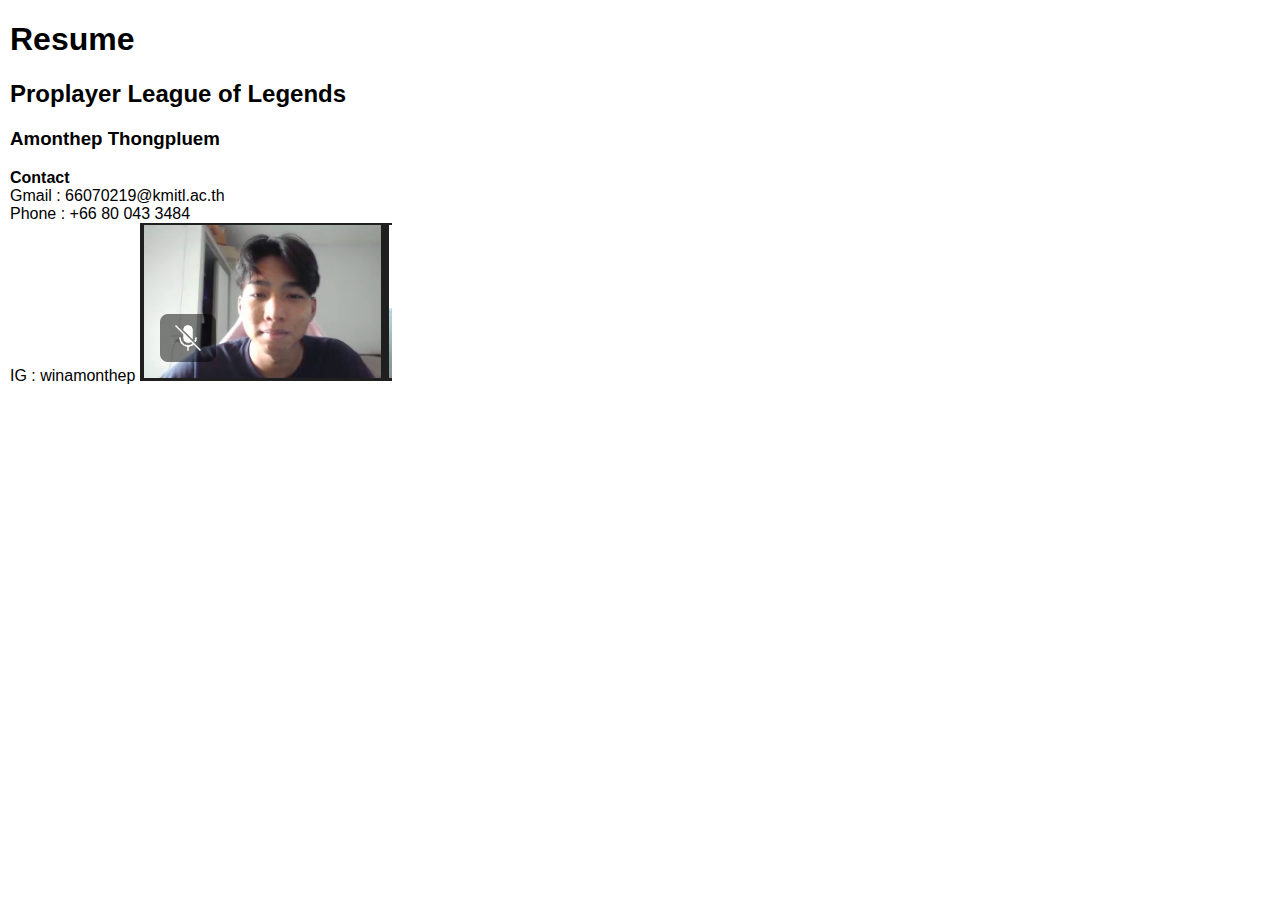
<file: Index.html>
<!DOCTYPE html>
<html>
<head>
    <meta charset="UTF-8">
    <meta name="viewport" content="widtj=device-width, initial-scale=1.0">
    <link rel="stylesheet" href="Style.css">
    <title>Resume</title>
</head>
<body>
    <h1>Resume</h1>
    <div class="head">
        <h2>Proplayer League of Legends</h2>
    </div>
    <div id="body">
        <div class="contact">
            <h3>Amonthep Thongpluem</h3>
            <p><span><b>Contact</b></span>
                <br>
                Gmail : 66070219@kmitl.ac.th
                <br>
                Phone : +66 80 043 3484
                <br>
                IG : <a href="https://www.instagram.com/winamonthep/">winamonthep</a>
                <img src="Screenshot 2566-10-11 at 10.33.12.png" alt="Gay King">
            </p>
        </div>
    </div>
</div>
</body>
</html>
</file>
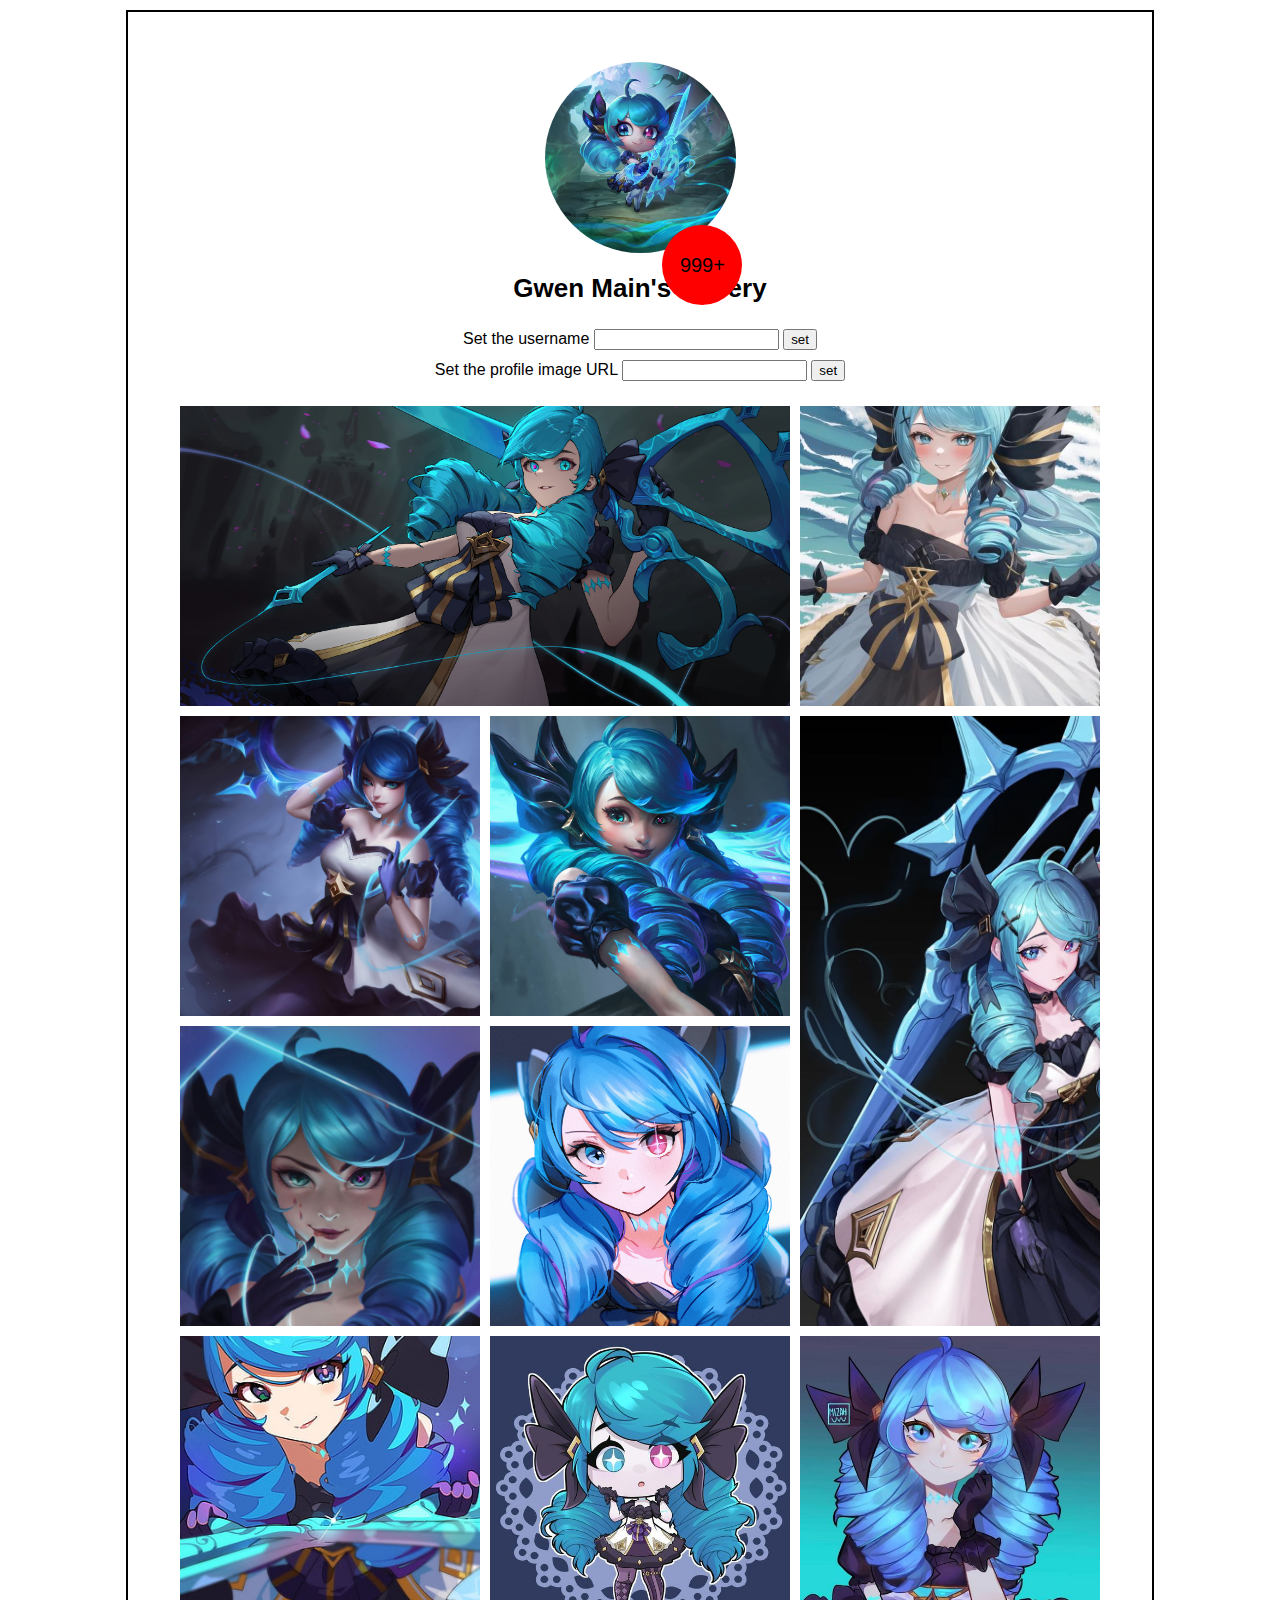
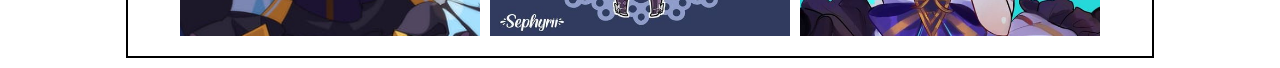
<file: index.html>
<!DOCTYPE html>
<html lang="en">
<head>
    <title>ITF-LAB-2</title>
    <meta charset="UTF-8">
    <meta name="viewport" content="width=device-width, initial-scale=1.0">
    <link rel="stylesheet" href="style.css">
    <script>
        function setUsername(){
            document.getElementById("my_user").innerHTML = document.getElementById("setuser").value;
        }
        function setPictures(){
            document.getElementById("my_picture").style.backgroundImage = "url("+document.getElementById("setpicture").value+")";
        }
    </script>
</head>
<body>
    <main>
        <div class="avatar">
            <div class="pro" style="display: block;background-image: url(./avatar.jpeg);" id="my_picture">
                <div class="notif">999+</div>
            </div>
        </div>
        <div class="username">
            <a id="my_user" href="https://www.instagram.com/winamonthep/"><b>Gwen Main's Gallery</b></a>
        </div>
        <div class="set-user">
            <label for="set-username">Set the username</label>
            <input type="text" id="setuser">
            <button onclick="setUsername()">set</button>
        </div>
        <div class="set-url">
            <label for="set-URL">Set the profile image URL</label>
            <input type="text" id="setpicture">
            <button onclick="setPictures()">set</button>
        </div>
        <div class="grid-container">
            <div class="item" style="grid-column: span 2 / span 2;display: block;background-image: url(1.jpeg);"></div>
            <div class="item" style="display: block;background-image: url(2.jpeg)"></div>
            <div class="item" style="display: block;background-image: url(3.jpeg)"></div>
            <div class="item" style="display: block;background-image: url(4.jpeg)"></div>
            <div class="item" style="grid-row: span 2 / span 2;display: block;background-image: url(5.jpeg)"></div>
            <div class="item" style="display: block;background-image: url(6.jpeg)"></div>
            <div class="item" style="display: block;background-image: url(7.jpeg)"></div>
            <div class="item" style="display: block;background-image: url(8.jpeg)"></div>
            <div class="item" style="display: block;background-image: url(9.jpeg)"></div>
            <div class="item" style="display: block;background-image: url(10.jpeg)"></div>
        </div>
    </main>
</body>
</html>
</file>
<file: Style.css>
body{
    margin: 10px;
    font-family: sans-serif;
}

main{
    width: 1024px;
    min-height: 100vh;
    border: 2px solid black;
    margin: 0px auto;
    display: flex;
    flex-flow: column;
    align-items: center;
}

.pro{
    background-position: center;
    background-size: cover;
    height: 191px;
    width: 191px;
    margin-top: 50px;
    border-radius: 100%;
}

.notif{
    position: absolute;
    right: 42%;
    top: 25%;
    background-color: red;
    width: 80px;
    height: 80px;
    font-size: 20px;
    border-radius: 100%;
    display: grid;
    place-items: center;
}

.username{
    margin: 20px;
    font-size: 26px;
}

.username a:hover{
    color: blue;
    cursor: pointer;
    text-decoration-line: underline;
}

a{
    color: black;
    text-decoration-line: none;
}

.set-user, .set-url{
    margin: 5px;
}

.grid-container {
    display: grid;
    grid-template-columns: repeat(3, 300px);
    grid-template-rows: repeat(4, 300px);
    gap: 10px;
    padding: 20px;
}

.item {
    background-color: lightblue;
    width: 100%;
    height: 100%;
}

.item{
    background-position: center;
    background-size: cover;
}
</file>
<file: style.css>
body{
    margin: 10px;
    font-family: sans-serif;
}

main{
    width: 1024px;
    min-height: 100vh;
    border: 2px solid black;
    margin: 0px auto;
    display: flex;
    flex-flow: column;
    align-items: center;
}

.pro{
    background-position: center;
    background-size: cover;
    height: 191px;
    width: 191px;
    margin-top: 50px;
    border-radius: 100%;
}

.notif{
    position: absolute;
    right: 42%;
    top: 25%;
    background-color: red;
    width: 80px;
    height: 80px;
    font-size: 20px;
    border-radius: 100%;
    display: grid;
    place-items: center;
}

.username{
    margin: 20px;
    font-size: 26px;
}

.username a:hover{
    color: blue;
    cursor: pointer;
    text-decoration-line: underline;
}

a{
    color: black;
    text-decoration-line: none;
}

.set-user, .set-url{
    margin: 5px;
}

.grid-container {
    display: grid;
    grid-template-columns: repeat(3, 300px);
    grid-template-rows: repeat(4, 300px);
    gap: 10px;
    padding: 20px;
}

.item {
    background-color: lightblue;
    width: 100%;
    height: 100%;
}

.item{
    background-position: center;
    background-size: cover;
}
</file>
